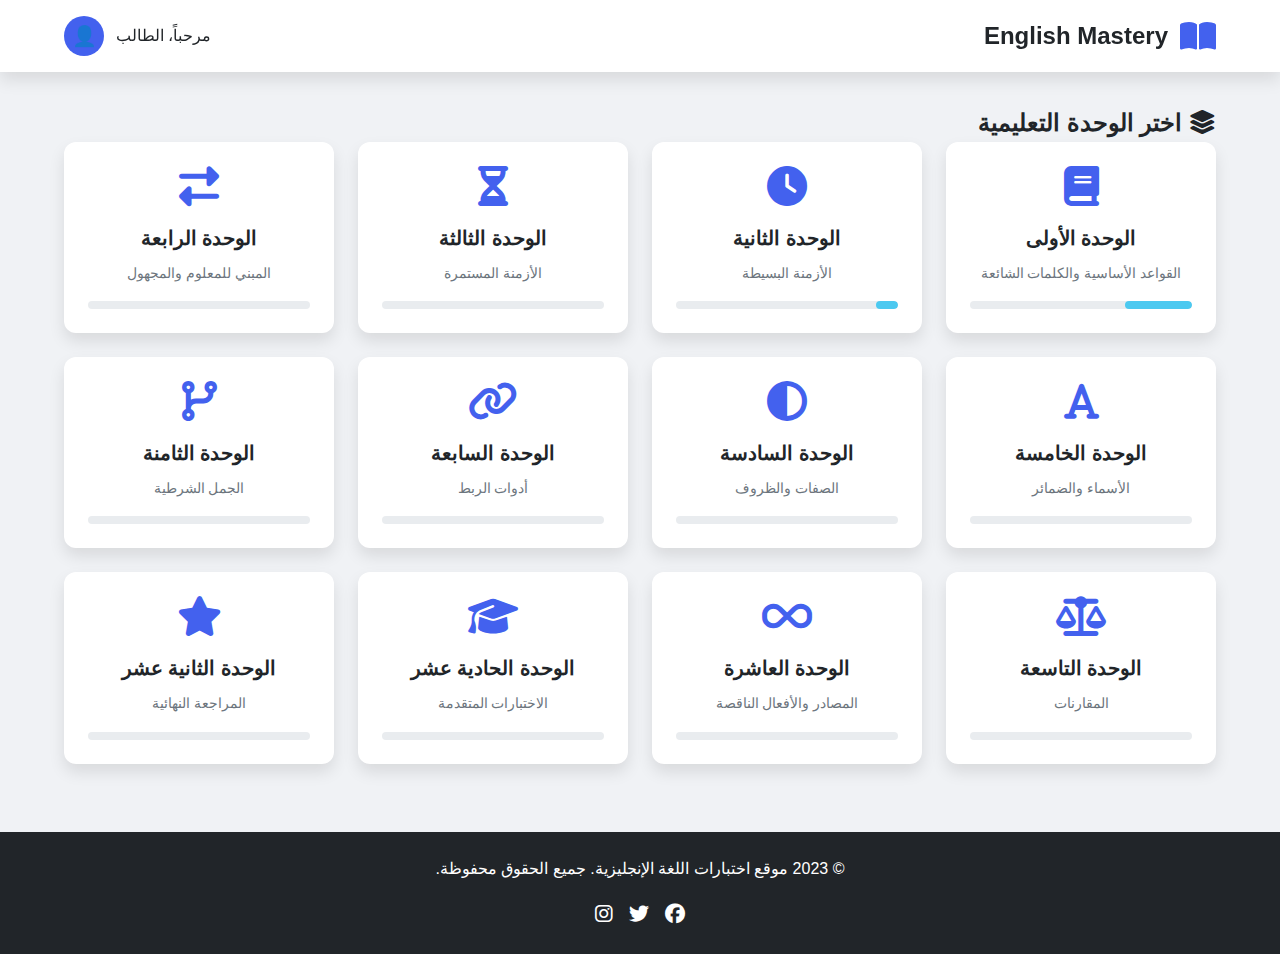
<file: index.html>
<!DOCTYPE html>
<html lang="ar" dir="rtl">
<head>
    <meta charset="UTF-8">
    <meta name="viewport" content="width=device-width, initial-scale=1.0">
    <title>موقع اختبارات اللغة الإنجليزية</title>
    <link rel="stylesheet" href="style.css">
    <link rel="stylesheet" href="https://cdnjs.cloudflare.com/ajax/libs/font-awesome/6.4.0/css/all.min.css">
</head>
<body>
    <!-- شريط التنقل -->
    <header>
        <div class="logo">
            <i class="fas fa-book-open"></i>
            <h1>English Mastery</h1>
        </div>
        <div class="user-info">
            <span>مرحباً، الطالب</span>
            <div class="avatar">👤</div>
        </div>
    </header>

    <!-- محتوى رئيسي -->
    <main>
        <section id="units-section" class="active">
            <h2><i class="fas fa-layer-group"></i> اختر الوحدة التعليمية</h2>
            <div class="units-container">
                <!-- سيتم ملؤها بالوحدات من خلال JavaScript -->
            </div>
        </section>

        <section id="tests-section">
            <div class="section-header">
                <button id="back-to-units" class="back-btn">
                    <i class="fas fa-arrow-left"></i> العودة إلى الوحدات
                </button>
                <h2><i class="fas fa-file-alt"></i> اختر الاختبار</h2>
            </div>
            <div class="tests-container">
                <!-- سيتم ملؤها بالاختبارات من خلال JavaScript -->
            </div>
        </section>

        <section id="quiz-section">
            <div class="section-header">
                <button id="back-to-tests" class="back-btn">
                    <i class="fas fa-arrow-left"></i> العودة إلى الاختبارات
                </button>
                <h2><i class="fas fa-pencil-alt"></i> اختبار الوحدة <span id="current-unit"></span> - الاختبار <span id="current-test"></span></h2>
            </div>
            <div class="quiz-info">
                <div class="timer">
                    <i class="fas fa-clock"></i> 
                    <span id="time">10:00</span>
                </div>
                <div class="progress">
                    <div class="progress-bar"></div>
                    <div class="progress-text">السؤال 1 من 3</div>
                </div>
            </div>
            <div class="quiz-container">
                <!-- سيتم ملؤها بالأسئلة من خلال JavaScript -->
            </div>
            <div class="quiz-controls">
                <button id="prev-question" class="btn secondary"><i class="fas fa-arrow-right"></i> السابق</button>
                <button id="next-question" class="btn primary">التالي <i class="fas fa-arrow-left"></i></button>
                <button id="submit-quiz" class="btn success">إنهاء الاختبار</button>
            </div>
        </section>

        <section id="results-section">
            <div class="result-card">
                <div class="result-header">
                    <h2><i class="fas fa-trophy"></i> نتائج الاختبار</h2>
                    <div class="result-badge">
                        <span id="score">0</span>/<span id="total">0</span>
                    </div>
                </div>
                <div class="result-details">
                    <div class="detail">
                        <i class="fas fa-check-circle success"></i>
                        <span>الإجابات الصحيحة: <span id="correct-count">0</span></span>
                    </div>
                    <div class="detail">
                        <i class="fas fa-times-circle error"></i>
                        <span>الإجابات الخاطئة: <span id="wrong-count">0</span></span>
                    </div>
                    <div class="detail">
                        <i class="fas fa-percentage"></i>
                        <span>النسبة المئوية: <span id="percentage">0</span>%</span>
                    </div>
                    <div class="detail">
                        <i class="fas fa-stopwatch"></i>
                        <span>الوقت المستغرق: <span id="time-taken">0</span> ثانية</span>
                    </div>
                </div>
                <div class="result-actions">
                    <button id="view-answers" class="btn primary">عرض الإجابات <i class="fas fa-list"></i></button>
                    <button id="restart-quiz" class="btn secondary">إعادة الاختبار <i class="fas fa-redo"></i></button>
                    <button id="back-to-tests-from-results" class="btn">العودة إلى الاختبارات <i class="fas fa-home"></i></button>
                </div>
            </div>
        </section>
    </main>

    <!-- تذييل الصفحة -->
    <footer>
        <div class="footer-content">
            <p>© 2023 موقع اختبارات اللغة الإنجليزية. جميع الحقوق محفوظة.</p>
            <div class="social-links">
                <a href="#"><i class="fab fa-facebook"></i></a>
                <a href="#"><i class="fab fa-twitter"></i></a>
                <a href="#"><i class="fab fa-instagram"></i></a>
            </div>
        </div>
    </footer>

    <!-- ملفات JavaScript -->
    <script src="tests.json"></script>
    <script src="results.js"></script>
    <script src="script.js"></script>
</body>
</html>
</file>
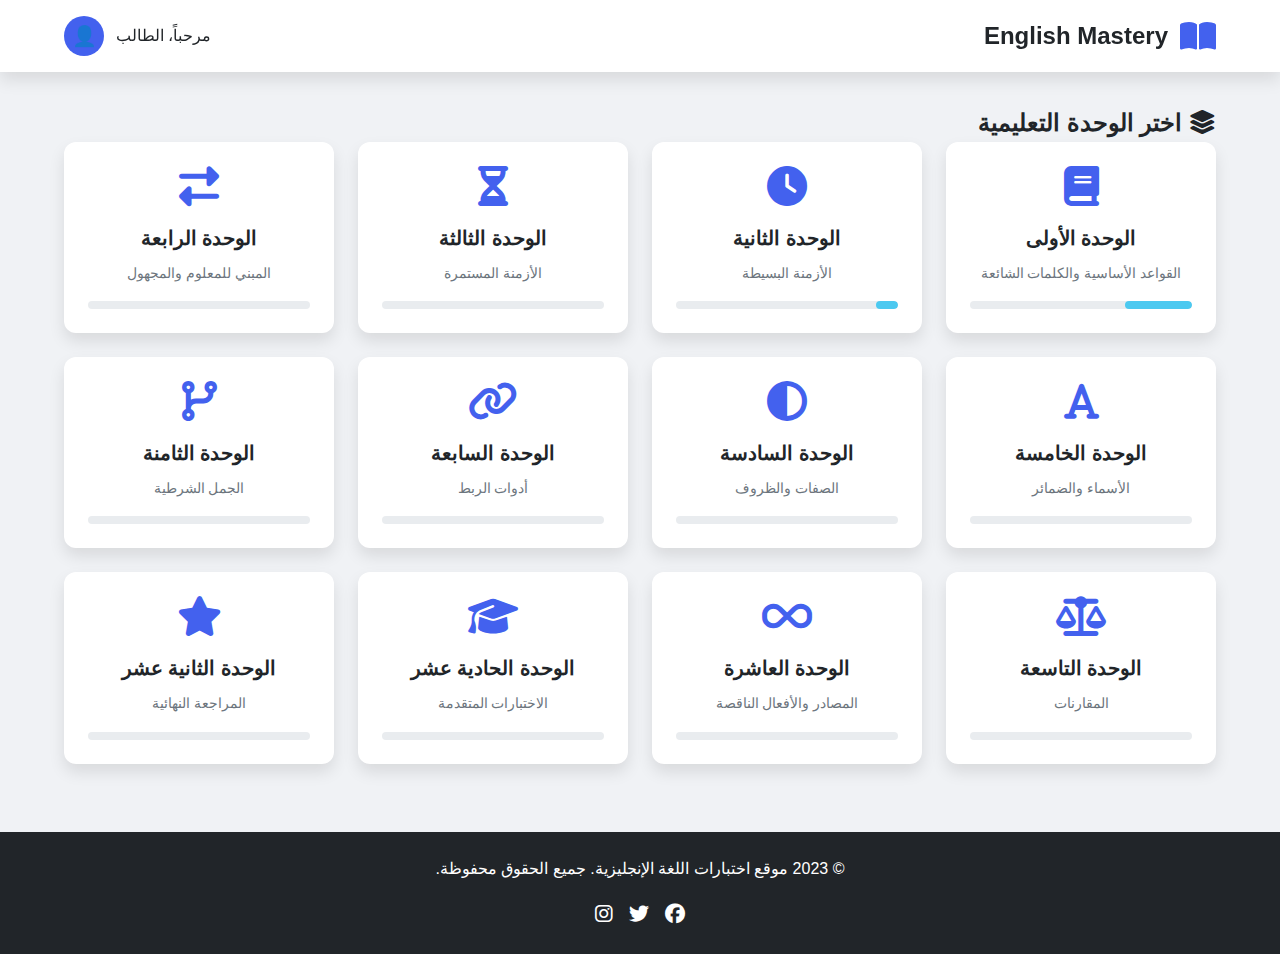
<file: results.html>
<!DOCTYPE html>
<html lang="ar" dir="rtl">
<head>
    <meta charset="UTF-8">
    <meta name="viewport" content="width=device-width, initial-scale=1.0">
    <title>نتائج الاختبار</title>
    <link rel="stylesheet" href="css/style.css">
</head>
<body>
    <div class="container">
        <div class="results-container">
            <h2>نتيجة الاختبار</h2>
            <div class="score-circle" id="scoreCircle">
                <div class="score-inner">
                    <span id="scoreValue">0%</span>
                </div>
            </div>
            <div class="result-details">
                <div class="detail-item">
                    <span>عدد الأسئلة</span>
                    <span id="totalQuestions">0</span>
                </div>
                <div class="detail-item">
                    <span>الإجابات الصحيحة</span>
                    <span id="correctAnswers">0</span>
                </div>
                <div class="detail-item">
                    <span>الإجابات الخاطئة</span>
                    <span id="wrongAnswers">0</span>
                </div>
                <div class="detail-item">
                    <span>الدرجة</span>
                    <span id="finalScore">0</span>
                </div>
            </div>
            <div class="action-buttons">
                <button class="restart-btn" id="restartBtn">إعادة الاختبار</button>
                <button class="home-btn" id="homeBtn">الصفحة الرئيسية</button>
            </div>
        </div>
    </div>

    <script src="js/script.js"></script>
</body>
</html>
</file>
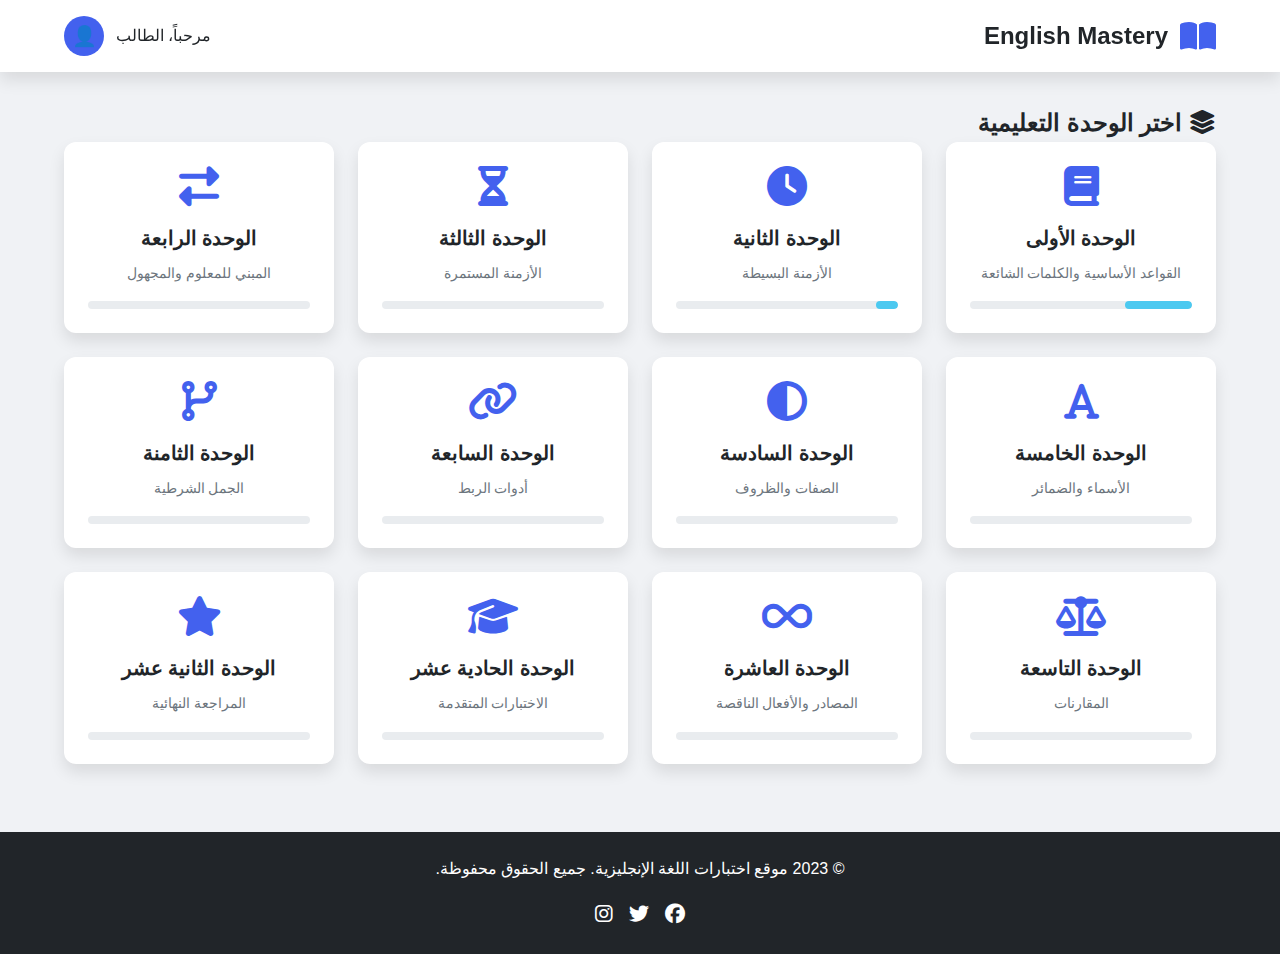
<file: test.html>
<!DOCTYPE html>
<html lang="ar" dir="rtl">
<head>
    <meta charset="UTF-8">
    <meta name="viewport" content="width=device-width, initial-scale=1.0">
    <title>اختبار اللغة الإنجليزية</title>
    <link rel="stylesheet" href="css/style.css">
</head>
<body>
    <div class="container">
        <div class="test-page">
            <div class="timer">
                <i>⏱️</i> <span id="timer">10:00</span>
            </div>
            
            <div id="questionsContainer">
                <!-- سيتم ملئ الأسئلة بواسطة الجافاسكريبت -->
            </div>
            
            <div class="navigation">
                <button id="prevBtn" disabled>السابق</button>
                <button id="nextBtn">التالي</button>
                <button id="submitBtn" class="submit-btn">تصحيح الإجابات</button>
            </div>
        </div>
    </div>

    <script src="js/script.js"></script>
</body>
</html>
</file>
<file: style.css>
/* التهيئة العامة */
:root {
    --primary: #4361ee;
    --secondary: #3f37c9;
    --success: #4cc9f0;
    --error: #f72585;
    --warning: #f8961e;
    --dark: #212529;
    --light: #f8f9fa;
    --gray: #6c757d;
    --border-radius: 12px;
    --box-shadow: 0 8px 16px rgba(0, 0, 0, 0.1);
    --transition: all 0.3s ease;
}

* {
    margin: 0;
    padding: 0;
    box-sizing: border-box;
    font-family: 'Segoe UI', Tahoma, Geneva, Verdana, sans-serif;
}

body {
    background-color: #f0f2f5;
    color: var(--dark);
    line-height: 1.6;
    direction: rtl;
}

/* شريط التنقل */
header {
    display: flex;
    justify-content: space-between;
    align-items: center;
    padding: 1rem 5%;
    background-color: white;
    box-shadow: var(--box-shadow);
    position: sticky;
    top: 0;
    z-index: 100;
}

.logo {
    display: flex;
    align-items: center;
    gap: 0.75rem;
}

.logo i {
    font-size: 2rem;
    color: var(--primary);
}

.logo h1 {
    font-size: 1.5rem;
    font-weight: 700;
    color: var(--dark);
}

.user-info {
    display: flex;
    align-items: center;
    gap: 0.75rem;
}

.user-info span {
    font-weight: 500;
}

.avatar {
    width: 40px;
    height: 40px;
    border-radius: 50%;
    background-color: var(--primary);
    color: white;
    display: flex;
    align-items: center;
    justify-content: center;
    font-size: 1.25rem;
}

/* المحتوى الرئيسي */
main {
    padding: 2rem 5%;
    min-height: calc(100vh - 140px);
}

section {
    display: none;
    animation: fadeIn 0.5s ease;
}

section.active {
    display: block;
}

@keyframes fadeIn {
    from { opacity: 0; transform: translateY(20px); }
    to { opacity: 1; transform: translateY(0); }
}

.section-header {
    margin-bottom: 1.5rem;
    display: flex;
    align-items: center;
    gap: 1rem;
}

.section-header h2 {
    display: flex;
    align-items: center;
    gap: 0.75rem;
    font-size: 1.75rem;
    color: var(--dark);
}

.back-btn {
    background: none;
    border: none;
    display: flex;
    align-items: center;
    gap: 0.5rem;
    color: var(--primary);
    font-weight: 500;
    cursor: pointer;
    padding: 0.5rem 1rem;
    border-radius: var(--border-radius);
    transition: var(--transition);
}

.back-btn:hover {
    background-color: rgba(67, 97, 238, 0.1);
}

/* تصميم الوحدات والاختبارات */
.units-container, .tests-container {
    display: grid;
    grid-template-columns: repeat(auto-fill, minmax(250px, 1fr));
    gap: 1.5rem;
}

.unit-card, .test-card {
    background-color: white;
    border-radius: var(--border-radius);
    box-shadow: var(--box-shadow);
    padding: 1.5rem;
    transition: var(--transition);
    cursor: pointer;
    display: flex;
    flex-direction: column;
    align-items: center;
    text-align: center;
}

.unit-card:hover, .test-card:hover {
    transform: translateY(-5px);
    box-shadow: 0 12px 20px rgba(0, 0, 0, 0.15);
}

.unit-card i, .test-card i {
    font-size: 2.5rem;
    margin-bottom: 1rem;
    color: var(--primary);
}

.unit-card h3, .test-card h3 {
    font-size: 1.25rem;
    margin-bottom: 0.5rem;
    color: var(--dark);
}

.unit-card p, .test-card p {
    color: var(--gray);
    font-size: 0.9rem;
}

.unit-progress {
    width: 100%;
    height: 8px;
    background-color: #e9ecef;
    border-radius: 4px;
    margin-top: 1rem;
    overflow: hidden;
}

.unit-progress-bar {
    height: 100%;
    background-color: var(--success);
    border-radius: 4px;
}

/* تصميم الاختبارات */
.quiz-info {
    display: flex;
    justify-content: space-between;
    align-items: center;
    margin-bottom: 1.5rem;
    background-color: white;
    padding: 1rem;
    border-radius: var(--border-radius);
    box-shadow: var(--box-shadow);
}

.timer {
    display: flex;
    align-items: center;
    gap: 0.5rem;
    font-weight: 500;
    color: var(--dark);
    font-size: 1.1rem;
}

.timer i {
    color: var(--primary);
}

.progress {
    flex-grow: 1;
    max-width: 300px;
}

.progress-bar {
    height: 8px;
    background-color: #e9ecef;
    border-radius: 4px;
    overflow: hidden;
    margin-bottom: 0.5rem;
}

.progress-bar::before {
    content: '';
    display: block;
    height: 100%;
    width: 33%;
    background-color: var(--primary);
    border-radius: 4px;
}

.progress-text {
    font-size: 0.9rem;
    color: var(--gray);
    text-align: left;
}

.quiz-container {
    background-color: white;
    border-radius: var(--border-radius);
    box-shadow: var(--box-shadow);
    padding: 2rem;
    margin-bottom: 1.5rem;
}

.question {
    margin-bottom: 1.5rem;
}

.question-number {
    font-size: 1rem;
    color: var(--primary);
    font-weight: 600;
    margin-bottom: 0.5rem;
}

.question-text {
    font-size: 1.25rem;
    margin-bottom: 1.5rem;
    font-weight: 500;
    line-height: 1.4;
}

.options {
    display: grid;
    grid-template-columns: 1fr;
    gap: 0.75rem;
}

.option {
    padding: 1rem;
    border: 2px solid #e9ecef;
    border-radius: var(--border-radius);
    cursor: pointer;
    transition: var(--transition);
    display: flex;
    align-items: center;
    gap: 1rem;
}

.option:hover {
    border-color: var(--primary);
    background-color: rgba(67, 97, 238, 0.05);
}

.option input[type="radio"] {
    display: none;
}

.option .checkmark {
    width: 20px;
    height: 20px;
    border: 2px solid #adb5bd;
    border-radius: 50%;
    display: flex;
    align-items: center;
    justify-content: center;
}

.option input[type="radio"]:checked + .checkmark {
    border-color: var(--primary);
    background-color: var(--primary);
}

.option input[type="radio"]:checked + .checkmark::after {
    content: '';
    display: block;
    width: 10px;
    height: 10px;
    background-color: white;
    border-radius: 50%;
}

.quiz-controls {
    display: flex;
    justify-content: space-between;
}

.btn {
    padding: 0.75rem 1.5rem;
    border: none;
    border-radius: var(--border-radius);
    font-weight: 500;
    cursor: pointer;
    transition: var(--transition);
    display: flex;
    align-items: center;
    gap: 0.5rem;
}

.btn.primary {
    background-color: var(--primary);
    color: white;
}

.btn.primary:hover {
    background-color: var(--secondary);
}

.btn.secondary {
    background-color: white;
    color: var(--primary);
    border: 1px solid var(--primary);
}

.btn.secondary:hover {
    background-color: rgba(67, 97, 238, 0.1);
}

.btn.success {
    background-color: var(--success);
    color: white;
}

.btn.success:hover {
    background-color: #35b4d9;
}

.btn:disabled {
    opacity: 0.6;
    cursor: not-allowed;
}

/* صفحة النتائج */
.result-card {
    background-color: white;
    border-radius: var(--border-radius);
    box-shadow: var(--box-shadow);
    padding: 2rem;
    max-width: 600px;
    margin: 0 auto;
}

.result-header {
    text-align: center;
    margin-bottom: 2rem;
    position: relative;
}

.result-header h2 {
    display: flex;
    align-items: center;
    justify-content: center;
    gap: 0.75rem;
    margin-bottom: 1rem;
    color: var(--dark);
}

.result-badge {
    width: 120px;
    height: 120px;
    border-radius: 50%;
    background: linear-gradient(135deg, var(--primary), var(--success));
    color: white;
    display: flex;
    align-items: center;
    justify-content: center;
    font-size: 2.5rem;
    font-weight: 700;
    margin: 0 auto 1.5rem;
    border: 5px solid white;
    box-shadow: 0 8px 16px rgba(0, 0, 0, 0.1);
}

.result-details {
    display: grid;
    grid-template-columns: 1fr;
    gap: 1rem;
    margin-bottom: 2rem;
}

.detail {
    display: flex;
    align-items: center;
    gap: 1rem;
    padding: 1rem;
    background-color: #f8f9fa;
    border-radius: var(--border-radius);
}

.detail i {
    font-size: 1.5rem;
}

.detail i.success {
    color: #28a745;
}

.detail i.error {
    color: var(--error);
}

.result-actions {
    display: flex;
    flex-direction: column;
    gap: 1rem;
}

/* تذييل الصفحة */
footer {
    background-color: var(--dark);
    color: white;
    padding: 1.5rem 5%;
    text-align: center;
}

.footer-content {
    max-width: 1200px;
    margin: 0 auto;
    display: flex;
    flex-direction: column;
    gap: 1rem;
}

.social-links {
    display: flex;
    justify-content: center;
    gap: 1rem;
}

.social-links a {
    color: white;
    font-size: 1.25rem;
    transition: var(--transition);
}

.social-links a:hover {
    color: var(--success);
}

/* تصميم متجاوب */
@media (max-width: 768px) {
    .units-container, .tests-container {
        grid-template-columns: repeat(auto-fill, minmax(200px, 1fr));
    }
    
    .result-actions {
        flex-direction: column;
    }
    
    .quiz-controls {
        flex-direction: column;
        gap: 1rem;
    }
}

@media (max-width: 480px) {
    header {
        flex-direction: column;
        gap: 1rem;
        padding: 1rem;
    }
    
    .units-container, .tests-container {
        grid-template-columns: 1fr;
    }
    
    .quiz-info {
        flex-direction: column;
        gap: 1rem;
        align-items: flex-start;
    }
    
    .progress {
        width: 100%;
    }
}
</file>
<file: css/style.css>
* {
    margin: 0;
    padding: 0;
    box-sizing: border-box;
    font-family: 'Segoe UI', Tahoma, Geneva, Verdana, sans-serif;
}

:root {
    --primary: #4361ee;
    --secondary: #3f37c9;
    --accent: #4895ef;
    --success: #4cc9f0;
    --light: #f8f9fa;
    --dark: #212529;
    --danger: #e63946;
    --warning: #fca311;
}

body {
    background: linear-gradient(135deg, #f5f7fa, #c3cfe2);
    min-height: 100vh;
    padding: 20px;
    color: var(--dark);
    direction: rtl;
}

.container {
    max-width: 1200px;
    margin: 0 auto;
}

header {
    text-align: center;
    padding: 20px 0;
    margin-bottom: 30px;
}

header h1 {
    font-size: 2.5rem;
    color: var(--secondary);
    margin-bottom: 10px;
    text-shadow: 2px 2px 4px rgba(0,0,0,0.1);
}

header p {
    font-size: 1.2rem;
    color: var(--dark);
    max-width: 800px;
    margin: 0 auto;
    line-height: 1.6;
}

.units-container {
    display: grid;
    grid-template-columns: repeat(auto-fill, minmax(280px, 1fr));
    gap: 25px;
    margin-top: 30px;
}

.unit-card {
    background: white;
    border-radius: 15px;
    overflow: hidden;
    box-shadow: 0 10px 20px rgba(0,0,0,0.1);
    transition: all 0.3s ease;
    cursor: pointer;
    border: 2px solid transparent;
}

.unit-card:hover {
    transform: translateY(-10px);
    box-shadow: 0 15px 30px rgba(0,0,0,0.15);
    border-color: var(--accent);
}

.unit-header {
    background: linear-gradient(135deg, var(--primary), var(--secondary));
    color: white;
    padding: 20px;
    text-align: center;
    font-size: 1.5rem;
    font-weight: bold;
}

.tests-container {
    padding: 20px;
    display: grid;
    grid-template-columns: repeat(auto-fill, minmax(120px, 1fr));
    gap: 15px;
}

.test-box {
    background: var(--light);
    border-radius: 10px;
    padding: 15px 10px;
    text-align: center;
    font-weight: 500;
    transition: all 0.2s ease;
    box-shadow: 0 3px 8px rgba(0,0,0,0.08);
}

.test-box:hover {
    background: var(--accent);
    color: white;
    transform: scale(1.05);
}

.test-page {
    max-width: 800px;
    margin: 40px auto;
    background: white;
    padding: 30px;
    border-radius: 20px;
    box-shadow: 0 10px 30px rgba(0,0,0,0.1);
}

.question-container {
    margin-bottom: 30px;
    padding-bottom: 20px;
    border-bottom: 1px solid #eee;
}

.question-text {
    font-size: 1.3rem;
    margin-bottom: 20px;
    line-height: 1.6;
    color: var(--dark);
}

.options-container {
    display: grid;
    grid-template-columns: 1fr;
    gap: 12px;
}

.option {
    padding: 15px;
    border: 2px solid #e0e0e0;
    border-radius: 12px;
    cursor: pointer;
    transition: all 0.2s ease;
    font-size: 1.1rem;
}

.option:hover {
    border-color: var(--accent);
    background: #f0f7ff;
}

.option.selected {
    border-color: var(--primary);
    background: #e6f0ff;
    font-weight: bold;
}

.option.correct {
    border-color: #4CAF50;
    background: #e8f5e9;
}

.option.incorrect {
    border-color: #f44336;
    background: #ffebee;
}

.navigation {
    display: flex;
    justify-content: space-between;
    margin-top: 30px;
}

button {
    padding: 12px 25px;
    border: none;
    border-radius: 8px;
    font-size: 1rem;
    font-weight: bold;
    cursor: pointer;
    transition: all 0.3s ease;
    background: var(--primary);
    color: white;
    box-shadow: 0 4px 6px rgba(0,0,0,0.1);
}

button:hover {
    transform: translateY(-2px);
    box-shadow: 0 6px 10px rgba(0,0,0,0.15);
    background: var(--secondary);
}

button:disabled {
    background: #cccccc;
    cursor: not-allowed;
    transform: none;
    box-shadow: none;
}

.submit-btn {
    background: var(--success);
    padding: 15px 35px;
    font-size: 1.1rem;
}

.results-container {
    text-align: center;
    padding: 40px;
}

.score-circle {
    width: 200px;
    height: 200px;
    border-radius: 50%;
    background: conic-gradient(var(--success) 0% var(--p), #f0f0f0 var(--p) 100%);
    margin: 30px auto;
    display: flex;
    align-items: center;
    justify-content: center;
    position: relative;
    box-shadow: 0 10px 20px rgba(0,0,0,0.1);
}

.score-inner {
    width: 160px;
    height: 160px;
    background: white;
    border-radius: 50%;
    display: flex;
    align-items: center;
    justify-content: center;
    font-size: 2.5rem;
    font-weight: bold;
    color: var(--secondary);
}

.score-text {
    font-size: 2.5rem;
    margin-top: 20px;
    color: var(--secondary);
    font-weight: bold;
}

.result-details {
    margin-top: 30px;
    background: var(--light);
    padding: 25px;
    border-radius: 15px;
    text-align: right;
}

.detail-item {
    display: flex;
    justify-content: space-between;
    padding: 12px 0;
    border-bottom: 1px solid #ddd;
}

.detail-item:last-child {
    border-bottom: none;
}

.action-buttons {
    display: flex;
    justify-content: center;
    gap: 20px;
    margin-top: 40px;
}

.restart-btn {
    background: var(--warning);
}

.home-btn {
    background: var(--accent);
}

.timer {
    position: fixed;
    top: 20px;
    left: 20px;
    background: white;
    padding: 10px 20px;
    border-radius: 50px;
    box-shadow: 0 4px 10px rgba(0,0,0,0.1);
    font-weight: bold;
    font-size: 1.2rem;
    color: var(--secondary);
    display: flex;
    align-items: center;
    gap: 10px;
}

.timer i {
    font-size: 1.4rem;
}

@media (max-width: 768px) {
    .units-container {
        grid-template-columns: repeat(auto-fill, minmax(250px, 1fr));
    }
    
    .test-page {
        padding: 20px;
        margin: 20px;
    }
    
    .question-text {
        font-size: 1.1rem;
    }
}
</file>
